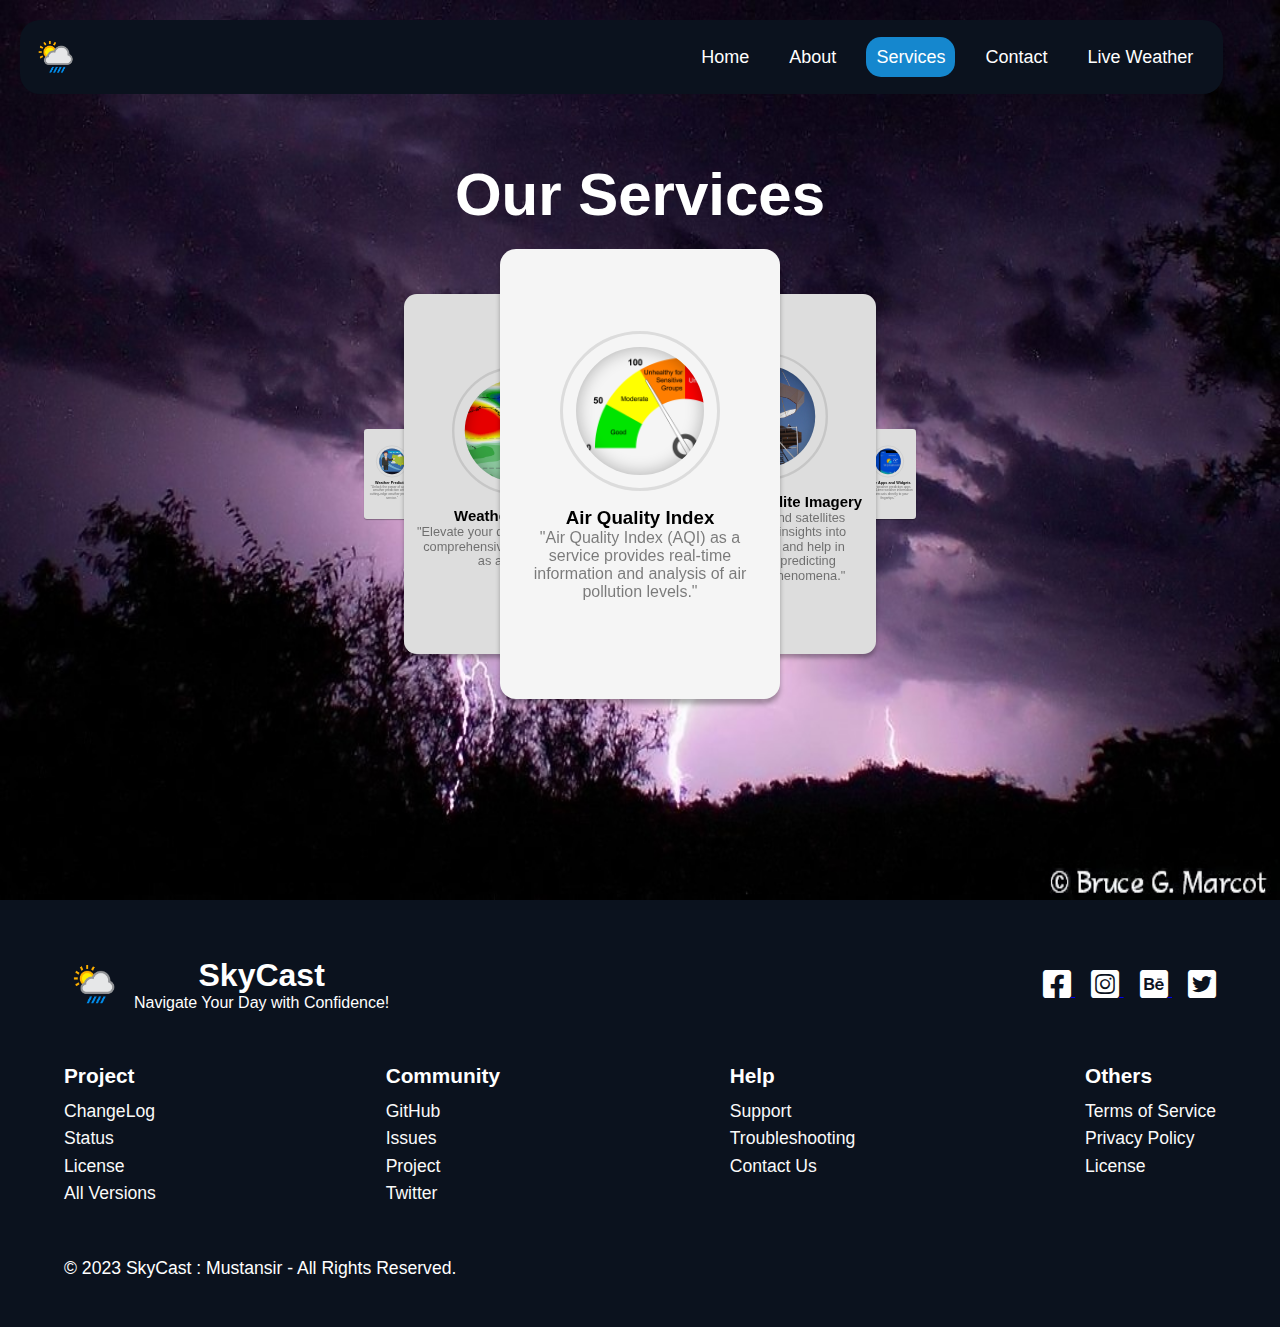
<file: myproj/services.html>
<!DOCTYPE html>
<html>
<head>
  <title>Website Name - Services</title>
  <link rel="stylesheet" type="text/css" href="servicesstyles.css">
  <link rel="stylesheet" href="https://cdnjs.cloudflare.com/ajax/libs/font-awesome/5.15.3/css/all.min.css">
</head>
<body>
  <header>
    <nav>
      <div class="logo">
        <img src="./assets/logo.png" alt="Logo">
      </div>
      <ul>
        <li><a href="index.html">Home</a></li>
        <li><a href="about.html">About</a></li>
        <li><a href="services.html" class="active">Services</a></li>
        <li><a href="contact.html">Contact</a></li>
        <li><a href="weather.html">Live Weather</a></li>
      </ul>
    </nav>
  </header>
  <div class="image-container">
    <img src="./assets/servicesbg.jpg" class="serviceimg">
    <div class="about-container">
      
      <a href="#" style="text-decoration: none;"><h1>Our Services</h1></a>

<div class="container">
  <div class="card-carousel">
    <div class="card" id="1">
      <div class="imagee-container"></div>
      <h3 style="color: black;">Weather Prediction</h3>
      <p>"Unlock the power of accurate weather prediction with our cutting-edge weather prediction service."</p>
    </div>
    <div class="card" id="2">
      <div class="imagee-container"></div>
      <h3 style="color: black;">Weather Analysis</h3>
      <p>"Elevate your decision-making with comprehensive weather analysis as a service."</p>
    </div>
    <div class="card" id="3">
      <div class="imagee-container"></div>
      <h3 style="color: black;">Air Quality Index</h3>
      <p>"Air Quality Index (AQI) as a service provides real-time information and analysis of air pollution levels."</p>
    </div>  
    <div class="card" id="4">
      <div class="imagee-container"></div>
      <h3 style="color: black;">Radar and Satellite Imagery</h3>
      <p>"Radar images and satellites provide valuable insights into weather patterns and help in monitoring and predicting meteorological phenomena."</p>
    </div>
    <div class="card" id="5">
      <div class="imagee-container"></div>
      <h3 style="color: black;">Mobile Apps and Widgets</h3>
      <p>"Mobile weather prediction apps bring real-time weather information and forecasts directly to your fingertips."</p>
    </div>
  </div>
  <a href="#" class="visuallyhidden card-controller">Carousel controller</a>
</div>
  </div>
  </div>
  <div class="footer">
    <div class="top">
      <div class="logo-container">
        <div class="logo">
          <img src="./assets/logo.png" alt="Skycast Logo" style="width: 60px; height: 60px;">
        </div>
        <div class="title">
          <h1>SkyCast</h1>
          <p>Navigate Your Day with Confidence!</p>
        </div>
      </div>
      
        <div>
            <a href="https://www.facebook.com" target="_blank">
            <i class="fab fa-brands fa-facebook-square"></i>
            </a>
            <a href="https://www.instagram.com" target="_blank">
                <i class="fab fa-brands fa-instagram-square"></i>
            </a>
            <a href="https://www.behance.net" target="_blank">
                <i class="fab fa-brands fa-behance-square"></i>
            </a>
            <a href="https://twitter.com" target="_blank">
                <i class="fab fa-brands fa-twitter-square"></i>
            </a>
        </div>
    </div>
    <div class="bottom">
        <div>
            <h4>Project</h4>
            <a href="/">ChangeLog</a>
            <a href="/">Status</a>
            <a href="/">License</a>
            <a href="/">All Versions</a>
        </div>
  
        <div>
            <h4>Community</h4>
            <a href="/">GitHub</a>
            <a href="/">Issues</a>
            <a href="/">Project</a>
            <a href="/">Twitter</a>
        </div>
  
        <div>
            <h4>Help</h4>
            <a href="/">Support</a>
            <a href="/">Troubleshooting</a>
            <a href="/">Contact Us</a>
        </div>
  
        <div>
            <h4>Others</h4>
            <a href="/">Terms of Service</a>
            <a href="/">Privacy Policy</a>
            <a href="/">License</a>
        </div>
    </div>
    <div class="footer-copyright">
        <p>&copy; 2023 SkyCast : Mustansir - All Rights Reserved.</p>
    </div>
  </div>

  <script src="services.js"></script>
</body>
</html>
</file>
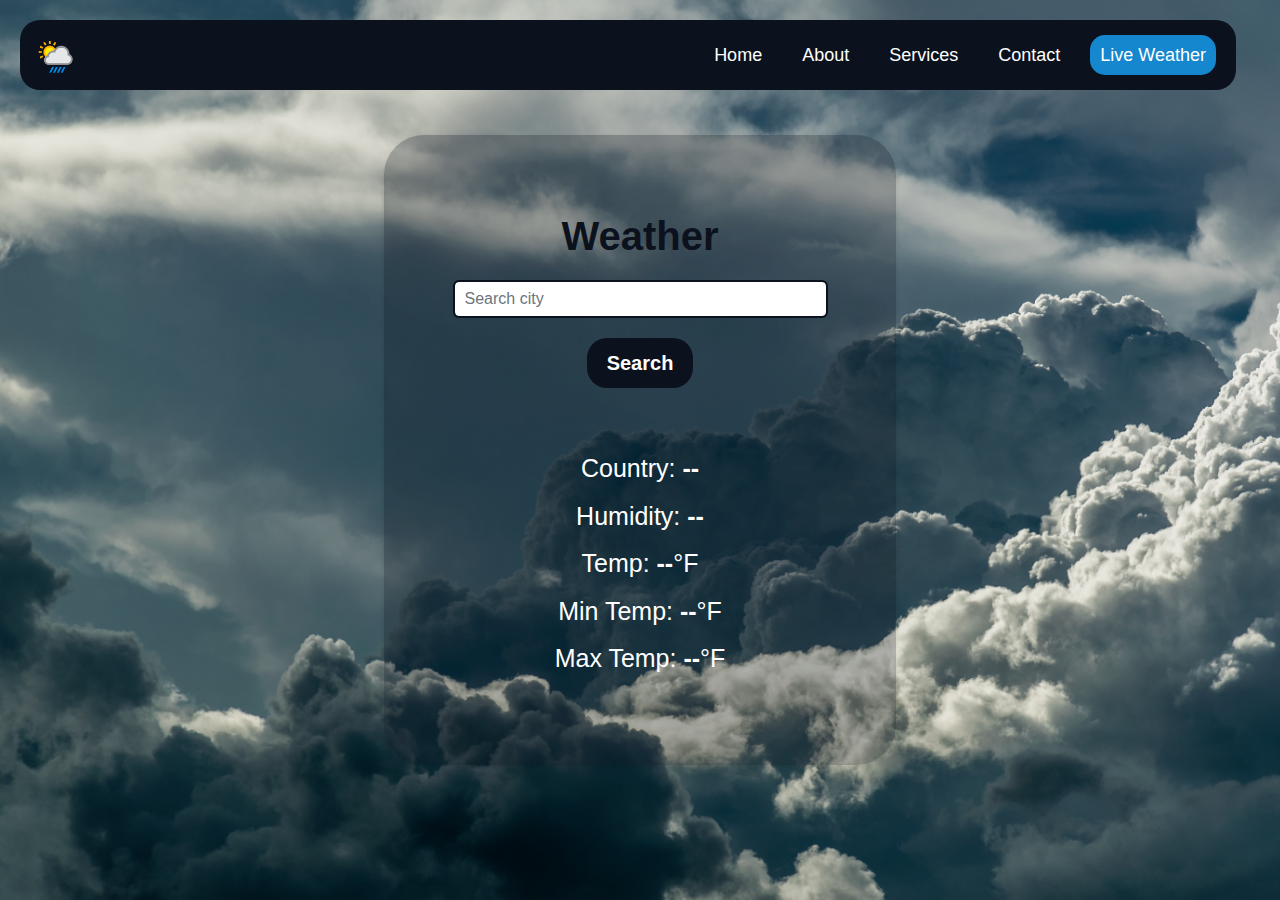
<file: myproj/weather.html>
<!DOCTYPE html>
<html>
<head>
    <title>Weather App</title>
    <link rel="stylesheet" href="https://stackpath.bootstrapcdn.com/bootstrap/4.3.1/css/bootstrap.min.css" integrity="sha384-ggOyR0iXCbMQv3Xipma34MD+dH/1fQ784/j6cY/iJTQUOhcWr7x9JvoRxT2MZw1T" crossorigin="anonymous">
    <link rel="stylesheet" type="text/css" href="weatherstyles.css">
    
</head>
<body class="" style="background-image: url('./assets/weatherbg.jpg'); background-repeat: no-repeat; background-size: cover; width: 100vw; height: 100vh;">
  <header>
    <nav>
      <div class="logo">
        <img src="./assets/logo.png" alt="Logo">
      </div>
      <ul>
        <li><a href="index.html">Home</a></li>
        <li><a href="about.html">About</a></li>
        <li><a href="services.html">Services</a></li>
        <li><a href="contact.html">Contact</a></li>
        <li><a href="weather.html" class="active">Live Weather</a></li>
      </ul>
    </nav>
  </header>
  <main class="weather-container">
    <div class="main-container">
    <h1 class="weather-title">Weather</h1>
    <div class="search-container">
      <input id="city-input" class="form-control search-input" type="text" placeholder="Search city">
    </div>
    <button type="button" onclick="searchCity()" class="btn search-btn">Search</button>
    <div id="weather-details" class="details-container">
      <div class="city-container">
        <div class="city-name">
          <h4 id="city-name" class="city-placeholder"></h4>
        </div>
        <div class="divider"></div> <!-- Add a div for the line -->
        <div class="weather-type">
          <h1 id="weather-type" class="weather-placeholder"></h1>
        </div>
      </div>
      <div class="data-container">
        <ul class="weather-data">
          <li>Country: <span id="country">--</span></li>
          <li>Humidity: <span id="humidity">--</span></li>
          <li>Temp: <span id="temp">--</span>°F</li>
          <li>Min Temp: <span id="min-temp">--</span>°F</li>
          <li>Max Temp: <span id="max-temp">--</span>°F</li>
        </ul>
      </div>
    </div>
    </div>
  </main>
  
  
    <script src="weatherscript.js"></script>
</body>
</html>
</file>
<file: myproj/servicesstyles.css>
body,html{
  /* background: rgb(87,94,105); */
  background: linear-gradient(139deg, rgba(87,94,105,1) 0%, rgba(43,52,67,1) 100%);
  font-family: 'Roboto', sans-serif;
  margin: 0;
    padding: 0;
    box-sizing: border-box;
  }
  

header {
    background-color: #0b121e;
    padding: 10px;
    text-align: center;
    border-radius: 20px;
    width: 94vw;
    margin: 20px 20px;
    /* background-attachment: fixed;  */
    position: fixed;
    top: 0;
    left: 0;
    z-index: 999;
    
  }
  
  nav {
    display: flex;
    justify-content: space-between;
    z-index: 2;
    align-items: center;
  }
  
  nav ul {
    list-style-type: none;
    margin: 0;
    padding: 0;
    display: flex;
    
  }
  
  nav li {
    margin: 0 10px;
  }
  
  nav a {
    color: #fff;
    text-decoration: none;
    font-size: 18px;
    padding: 10px;
    border-radius: 5px;
    transition: background-color 0.3s ease;
  }
  
  nav a:hover {
    /* background-color: #555; */
    border: 0;
    border-radius: 15px;
    /* box-shadow: 0 0 3px #ffe205, 0 0 7px #ffe205, 0 0 20px #edd; */
    box-shadow: 0 0 3px #1587ce, 0 0 7px #1587ce, 0 0 20px #edd;
    transition:ease-in-out 0.2s all;

  }
  
  nav a.active {
    background-color: #1587ce;
    box-shadow: none;
    border-radius: 15px;
    
  }
  
  .logo {
    margin-right: auto;
  }
  
  .logo img {
    height: 50px;
    width: auto;
  }

  .image-container {
    position: relative;
    width: 100%;
    background-color: #0b121e;
    
  }

  

  

  .image-container img {
    /* width: 100%; */
    width: 100vw;
    height: 100vh;
    background-repeat: no-repeat;
    background-size: cover;
  }

  .about-container{
    background-color:transparent;
    position: absolute;
    top: 0; /* Position from the top of the image container */
    left: 0; /* Position from the left of the image container */
    width: 100%; /* Take the full width of the image container */
  }

.about-container h1{
  margin-top: 0px;
  padding-top: 160px;
  font-size: 60px;
}

.about-container .container{
  background-color: transparent;
  margin-top: 0;
  padding-bottom: 30px;
  /* height: 500px; */
}


  /* CAROUSEL EFFECT */
  * {
    box-sizing: border-box;
    margin: 0;
    padding: 0;
  }
 
  
  .visuallyhidden {
    position: absolute;
    z-index: -1;
    right: 0;
    opacity: 0;
    
  }
  
  h1 {
    color: white;
    text-align: center;
    margin-top: 1em;
  }
  
  .container {
    overflow: hidden;
    padding: 20px;
    margin-top: 2em;
    background: rgba(0,0,0,.1)
  }
  
  .card-carousel {
    --card-width: 90%;
    --card-max-width: 280px;
    --card-height: 450px;
    --carousel-min-width: 600px;
    z-index: 1;
    position: relative;
    margin: 0 auto;
    width: 100%;
    height: var(--card-height);
    min-width: var(--carousel-min-width);
    transition: filter .3s ease;
  }
  
  @media screen and (max-width: 640px) {
    .card-carousel {
      margin-left: calc((100vw - var(--carousel-min-width) - 40px) / 2)
    }
  }
  
  .card-carousel.smooth-return {
    transition: all .2s ease;
  }
  
  .card-carousel .card {
    background: whitesmoke;
    width: var(--card-width);
    max-width: var(--card-max-width);
    text-align: center;
    padding: 1em;
    min-width: 250px;
    height: var(--card-height);
    position: absolute;
    margin: 0 auto;
    color: rgba(0,0,0,.5);
    transition: inherit;
    -webkit-box-shadow: 0px 5px 5px 0px rgba(0,0,0,0.3);
    -moz-box-shadow: 0px 5px 5px 0px rgba(0,0,0,0.3);
    box-shadow: 0px 5px 5px 0px rgba(0,0,0,0.3);
    border-radius: 1em;
    filter: brightness(.9);
    display: flex;
    flex-direction: column;
    align-items: center;
    justify-content: center;
  }
  
  .card.highlight {
    filter: brightness(1)
  }
  
  
  .card:nth-of-type(1) .imagee-container {
      background-image: url("./assets/prediction.jpg");
  }
   
  .card:nth-of-type(2) .imagee-container {
    background-image: url("./assets/analysis.png")
  }
  
  .card:nth-of-type(3) .imagee-container {
    background-image: url("./assets/aiq.webp")
  }
  .card:nth-of-type(4) .imagee-container {
    background-image: url("./assets/radar.png")
  }

  .card:nth-of-type(5) .imagee-container {
    background-image: url("./assets/mobile.webp")
  }
  
  
  
  .imagee-container {
    width: 8em;
    height: 8em;
    position: relative;
    background-size: cover;
    margin-bottom: 2em;
    border-radius: 100%;
    padding: 1em;
    -webkit-box-shadow: inset 0px 0px 17px 0px rgba(0,0,0,0.3);
  -moz-box-shadow: inset 0px 0px 17px 0px rgba(0,0,0,0.3);
  box-shadow: inset 0px 0px 17px 0px rgba(0,0,0,0.3);
    
  }
  
  .imagee-container::after {
    content: "";
    display: block;
    width: 120%;
    height: 120%;
    border: solid 3px rgba(0,0,0,.1);
    border-radius: 100%;
    position: absolute;
    top: calc(-10% - 3px);
    left: calc(-10% - 3px);
  }
  
  h2 {
    padding: 1em;
    margin-top: 1em;
    background: rgba(0,0,0,.3);
    text-align: center;
    color: white;
    border-radius: .2em;
    display: inline-block;
    transform: translateX(calc((100vw - 100%) / 2))
  }
  
  h2 a {
    color: #f5b916
  }



  /* FOOTER */
  .footer{
    padding: 3rem 4rem;
    background-color: #0b121e ;
    color: #fff;
  }
  
  .top{
    display: flex;
    align-items: center;
    text-align: start;
    justify-content: space-between;
    flex-wrap: wrap;
  }
  
  .logo-container {
    display: flex;
    align-items: center;
  }
  
  .logo {
    margin-right: 10px;
  }
  
  .title {
    display: flex;
    flex-direction: column;
  }
  
  .title h1 {
    margin: 0;
  }
  
  .title p {
    margin: 0;
  }
  
  
  .top i{
    color: #fff;
    font-size: 2rem;
    margin-left: 1rem;
  }
  
  .top h1 i{
    color:#fff;
    padding-right: 10px;
    margin-left: 0px;
  }
  
  .top i:hover{
    color: #01959a;
  }
  
  .bottom{
    padding-top: 2rem;
    text-align: start;
    display: flex;
    justify-content: space-between;
    flex-wrap: wrap;
  }
  
  .bottom div{
    display: flex;
    flex-direction: column;
  }
  
  .bottom h4{
    font-size: 1.3rem;
    padding: 1rem 0 0.8rem 0;
  }
  
  .bottom a{
    text-decoration: none;
    color: #fafafa;
    padding-bottom: 0.4rem;
    font-size: 1.1rem;
  }
  
  .bottom a:hover{
    color: #01959a;
  }
  
  
  
  .footer-copyright p{
    font-size: 1.1rem;
    margin-top: 3rem;
  }
</file>
<file: myproj/weatherstyles.css>
body{
    background: rgb(87,94,105);
    background: linear-gradient(139deg, rgba(87,94,105,1) 0%, rgba(43,52,67,1) 100%);
    font-family: 'Roboto', sans-serif;
    }
    
  

    header {
      background-color: #0b121e;
      padding: 10px;
      text-align: center;
      border-radius: 20px;
      width: 95vw;
      margin: 20px;
      margin-right: 5px;
      margin-left: 20px;
      z-index: 99;
      position: fixed;
    }
    
    nav {
      display: flex;
      justify-content: space-between;
      
      align-items: center;
    }
    
    nav ul {
      list-style-type: none;
      margin: 0;
      padding: 0;
      display: flex;
      
    }
    
    nav li {
      margin: 0 10px;
    }
    
    nav a {
      color: #fff;
      text-decoration: none;
      font-size: 18px;
      padding: 10px;
      border-radius: 5px;
      transition: background-color 0.3s ease;
    }
    
    nav a:hover {
      
      border: 0;
      border-radius: 15px;
      box-shadow: 0 0 3px #1587ce, 0 0 7px #1587ce, 0 0 20px #edd;
      transition:ease-in-out 0.2s all;
      text-decoration: none;
      color: white;
  
    }
    
    nav a.active {
      background-color: #1587ce;
      box-shadow: none;
      border-radius: 15px;
      
    }
    
    .logo {
      margin-right: auto;
    }
    
    .logo img {
      height: 50px;
      width: auto;
    }

    /* Fetched data */
    
  
    .weather-container {
      display: flex;
      flex-direction: column;
      align-items: center;
      justify-content: center;
      background-color: #fff;
      padding: 20px;
      box-shadow: 0 2px 4px rgba(0, 0, 0, 0.1);
      height: 70vh;
      width: 40vw;
      box-sizing: border-box;
      position: absolute;
      top: 50%;
      left: 50%;
      transform: translate(-50%, -50%);
      background-color: #0b121e41;
      border-radius: 40px;
    }

    .main-container{
      display: flex;
      flex-direction: column;
      align-items: center;
      justify-content: center;
    }
    
    
  
    .weather-title {
      font-size: 40px;
      margin-bottom: 20px;
      color: #0b121e;
      font-weight: bolder;
    }
  
    .search-container {
      display: flex;
      align-items: center;
      margin-bottom: 20px;
      
    }
  
    .search-input {
      padding: 10px;
      border: 2px solid #0b121e;
      border-radius: 6px;
      font-size: 16px;
      outline: none;
      width: 375px;
    }
  
    .search-btn {
      padding: 10px 20px;
      background-color: #0b121e;
      color: #fff;
      border: none;
      border-radius: 20px;
      font-size: 20px;
      cursor: pointer;
      font-weight: bold;
    }

    .search-btn:hover{
      color: #0b121e;
      background-color: white;
      border: 3px solid #0b121e;
      transition: all 0.2s ease-in-out
    }
  
    .details-container {
      display: flex;
      flex-direction: column;
      align-items: center;
    }
  
  
    .city-placeholder {
      font-size: 24px;
      color: #ffffff;
      margin: 0;
    }
  
    .weather-placeholder {
      font-size: 48px;
      color: #ffffff;
      margin: 0;
    }
  
    .weather-data {
      list-style-type: none;
      padding: 0;
      margin: 0;
      text-align: center;
    }
  
    .weather-data li {
      font-size: 25px;
      color: #666;
      margin-bottom: 10px;
      color: #fff;
    }
  
    .weather-data li span {
      font-weight: bold;
      color: #ffffff;
    }

    .city-container {
      display: flex;
      align-items: center;
      justify-content: center;
      margin-bottom: 30px;
      margin-top: 30px;
    }
    
    .city-name, .weather-type {
      flex: 1;
      text-align: center;
    }
    
    .divider {
      flex-grow: 1;
      height: 2px;
      background-color: #fffafa;
      margin: 0 10px;
    }
</file>
